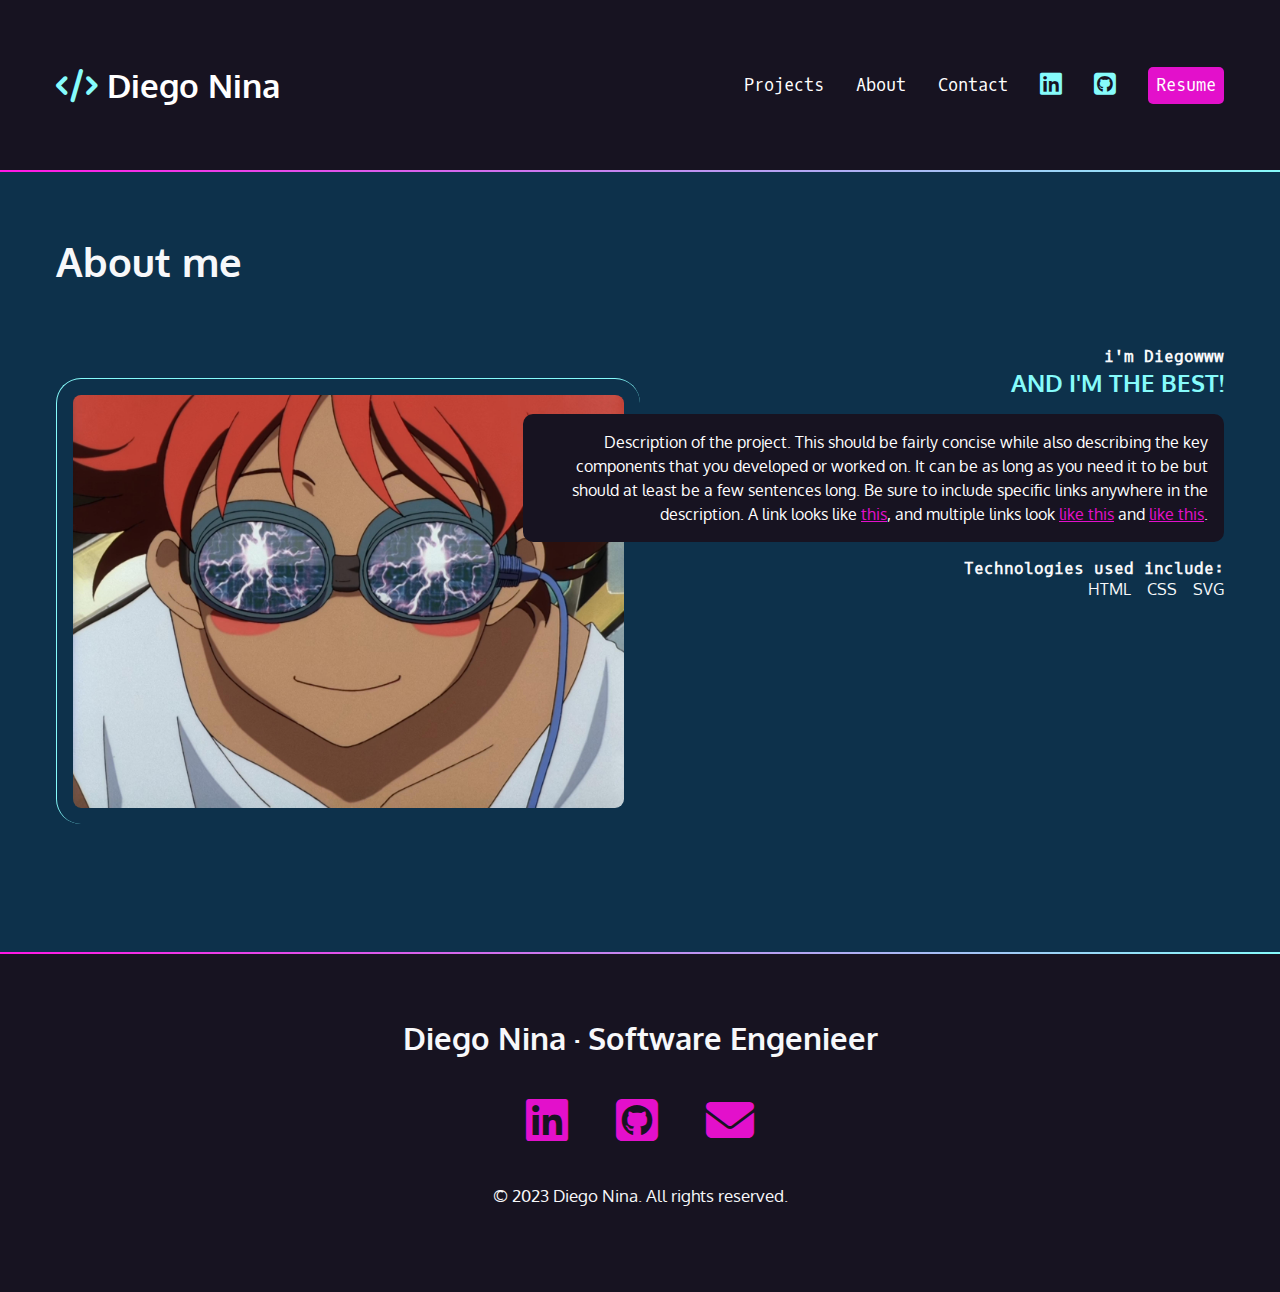
<file: about.html>
<!DOCTYPE html>
<html lang="en">

<head>
  <meta charset="UTF-8">
  <meta name="viewport" content="width=device-width, initial-scale=1.0">
  <link rel="stylesheet" href="css/style.css">
  <link href="https://fonts.googleapis.com/css2?family=Oxygen&family=Oxygen+Mono&display=swap" rel="stylesheet">
  <link href="https://cdnjs.cloudflare.com/ajax/libs/font-awesome/6.4.0/css/all.min.css" rel="stylesheet">
  <title>Document</title>
</head>

<body>
  <nav>
    <ul>
      <li>
        <h1><a href="index.html"> <span class="fas fa-code" aria-hidden="true"></span>
            <span>Diego Nina </span></a></h1>
      </li>
      <li><a href="#projects">Projects</a></li>
      <li><a href="about.html">About</a></li>
      <li><a href="#contact">Contact</a></li>
      <li><a href="https://www.linkedin.com/in/diegoewww/" target="_blank"> <span class="fa-brands fa-linkedin"
            aria-hidden="true"></span> <span class="sr-only">LinkedIn </span> </a></li>
      <li><a href="https://github.com/diegoewww" target="_blank"> <span class="fa-brands fa-square-github"
            aria-hidden="true"> </span> <span class="sr-only">Github</span></a></li>
      <li><a href="https://diegonina.netlify.app" class="button">Resume</a></li>
    </ul>
  </nav>
  <div class="gradient"></div>
  <div class="section-blue">
    <section id="projects">
      <h2>About me</h2>
      <article>
        <div class="text">
          <h4>i'm Diegowww</h4>
          <h3>AND I'M THE BEST!</h3>
          <p class="blackbox">Description of the project. This should be fairly concise while also describing the key
            components that you developed or worked on. It can be as long as you need it to be but should at least be a
            few sentences long. Be sure to include specific links anywhere in the description. A link looks like <a
              href="https://frontendmasters.github.io/grid-flexbox-v2/">this</a>, and multiple links look <a
              href="#">like
              this</a> and <a href="#">like this</a>.</p>
          <h4>Technologies used include:</h4>
          <ul>
            <li>HTML</li>
            <li>CSS</li>
            <li>SVG</li>
          </ul>
        </div>
        <img src="img/cowboy debop.jpg" alt="Screenshot of the Wall of Wonder." />
      </article>
    </section>
  </div>
  <div class="gradient"></div>
  <footer>
    <h2> Diego Nina &middot; Software Engenieer </h2>
    <ul>
      <li><a href="https://www.linkedin.com/in/diegoewww/"> <i class="fa-brands fa-linkedin"
            aria-hidden="true"></i><span class="sr-only">LinkedIn</span></a></li>
      <li><a href="https://github.com/diegoewww"><i class="fa-brands fa-square-github" aria-hidden="true"> </i> <span
            class="sr-only">Github</span></a></li>
      <li><a href="mailto:diego_nina@hotmail.com"> <i class="fa-solid fa-envelope" aria-hidden="true" s></i> <span
            class="sr-only">Email</span> </a></li>
    </ul>
    <p> <small> &copy; 2023 Diego Nina. All rights reserved.</small></p>
  </footer>

</body>

</html>
</file>
<file: css/style.css>
/* Variables declared here - these are the colors for our pages, as well as the font stacks and sizes. */

:root {
  --black: #171321;
  --dkblue: #0d314b;
  --plum: #4b0d49;
  --hotmag: #ff17e4;
  --magenta: #e310cb;
  --aqua: #86fbfb;
  --white: #f7f8fa;
  --font-size: 1.3rem;
  --mono: "Oxygen mono", monospace;
  --sans: Oxygen, sans-serif;
}


/* border box model: https://css-tricks.com/box-sizing/ */

html {
  box-sizing: border-box;
}

*,
*::before,
*::after {
  box-sizing: inherit;
}


/* generic styles for the page */

body {
  padding: 0;
  margin: 0;
  font-family: var(--sans);
  background-color: var(--black);
  color: var(--white);
  font-size: var(--font-size);
}

h1,
h2,
h3 {
  margin: 0;
}

a {
  color: var(--magenta);
}

a:hover {
  color: var(--hotmag);
  text-decoration: none;
}

img {
  width: 100%;
}


/* background color divs */

.section-plum {
  background-color: var(--plum);
}

.section-blue {
  background-color: var(--dkblue);
}

.gradient {
  background: linear-gradient(90deg, rgba(255, 23, 228, 1) 0%, rgba(134, 251, 251, 1) 100%);
  height: 2px;
}


/* intro styles */

#intro {
  padding: 4rem 1rem 10rem 1rem;
  padding-bottom: 10rem;
  max-width: 1200px;
  margin: 0 auto;
}

#intro p {
  font-size: 1rem;
  line-height: 1.5;
}

#intro .name {
  font-family: var(--mono);
  font-size: 1rem;
}

.name span {
  font-family: var(--sans);
  font-size: 4rem;
  color: var(--aqua);
  display: block;
  font-weight: 300;
}

#intro h2 {
  font-size: 4rem;
}


/* contact section */

#contact {
  width: 400px;
  text-align: center;
  margin: 0 auto;
  padding: 4rem 0;
}

#contact p:last-child {
  margin-top: 3rem;
}


/* navigation */

nav {
  font-family: var(--mono);
  font-size: 80%;
  padding: 4rem 1rem;
}

nav h1 a {
  font-family: var(--sans);
}

nav ul {
  margin: 0;
  padding: 0;
  list-style-type: none;
  display: flex;
  flex-flow: row wrap;
  justify-content: center;
  align-items: center;
  gap: 2rem;
}

nav li:first-child {
  flex-basis: 100%;
  text-align: center;
}

nav [class*="fa-"] {
  font-size: 150%;
  color: var(--aqua);
}

nav h1 [class*="fa-"] {
  font-size: 100%;
  color: var(--aqua);
}

nav a {
  color: white;
  text-decoration: none;
  display: block;
}

nav a:hover,
nav [class*="fa-"]:hover {
  color: var(--magenta);
}

.button {
  background-color: var(--magenta);
  color: white;
  padding: 0.5rem;
  border-radius: 5px;
  text-decoration: none;
  font-family: var(--mono);
}

.button:hover {
  color: white;
  background-color: var(--hotmag);
}

/* projects section */
#projects {
  padding: 4rem 1rem;
}

#projects h2 {
  font-size: 2.5rem;
  margin-bottom: calc(2.5rem * 1.5);
}

#projects h3 {
  color: var(--aqua);
}

#projects h4 {
  font-size: 1rem;
  font-family: var(--mono);
  margin: 0;
}

.blackbox {
  padding: 1rem;
  border-radius: 10px;
  color: white;
  background-color: var(--black);
  font-size: 1rem;
  line-height: 1.5;
}

#projects ul {
  list-style-type: none;
  padding: 0;
  margin: 0;
  display: flex;
  flex-flow: row wrap;
  justify-content: flex-start;
  gap: 1rem;
  font-size: 1rem;
}

#projects img {
  margin: 2rem 0 4rem 0;
  padding: 1rem;
  border-left: 1px solid var(--aqua);
  border-top: 1px solid var(--aqua);
  border-radius: 25px;
}


/* footer section */

footer {
  text-align: center;
  padding: 4rem 0;
}

footer ul {
  list-style-type: none;
  padding: 0;
  margin: 2rem 0;
  display: flex;
  flex-flow: row wrap;
  justify-content: center;
  gap: 3rem;
  font-size: 3rem;
}

@media (min-width: 800px) {
  article {
    display: grid;
    grid-template-columns: repeat(10, 1fr);
  }

  #projects {
    max-width: 1200px;
    margin: 0 auto;
  }

  #projects img {
    grid-column: 1/6;
    grid-row: 1/2;
  }

  .text {
    grid-column: 5/11;
    grid-row: 1/2;
    order: 2;
    text-align: right;
  }

  #projects ul {
    justify-content: flex-end;
  }

  #projects .reversed .text {
    grid-column: 1/6;
    grid-row: 1/2;
    order: 2;
    text-align: left
  }

  #projects .reversed img {
    grid-column: 5/11;
    grid-row: 1/2;
  }

  #projects .reversed ul {
    justify-content: flex-start;
  }

}

@media (min-width: 850px) {
  nav {
    max-width: 1200px;
    margin: 0 auto;
  }

  nav li:first-child {
    flex-basis: auto;
    text-align: left;
    margin-right: auto;
  }
}
</file>
